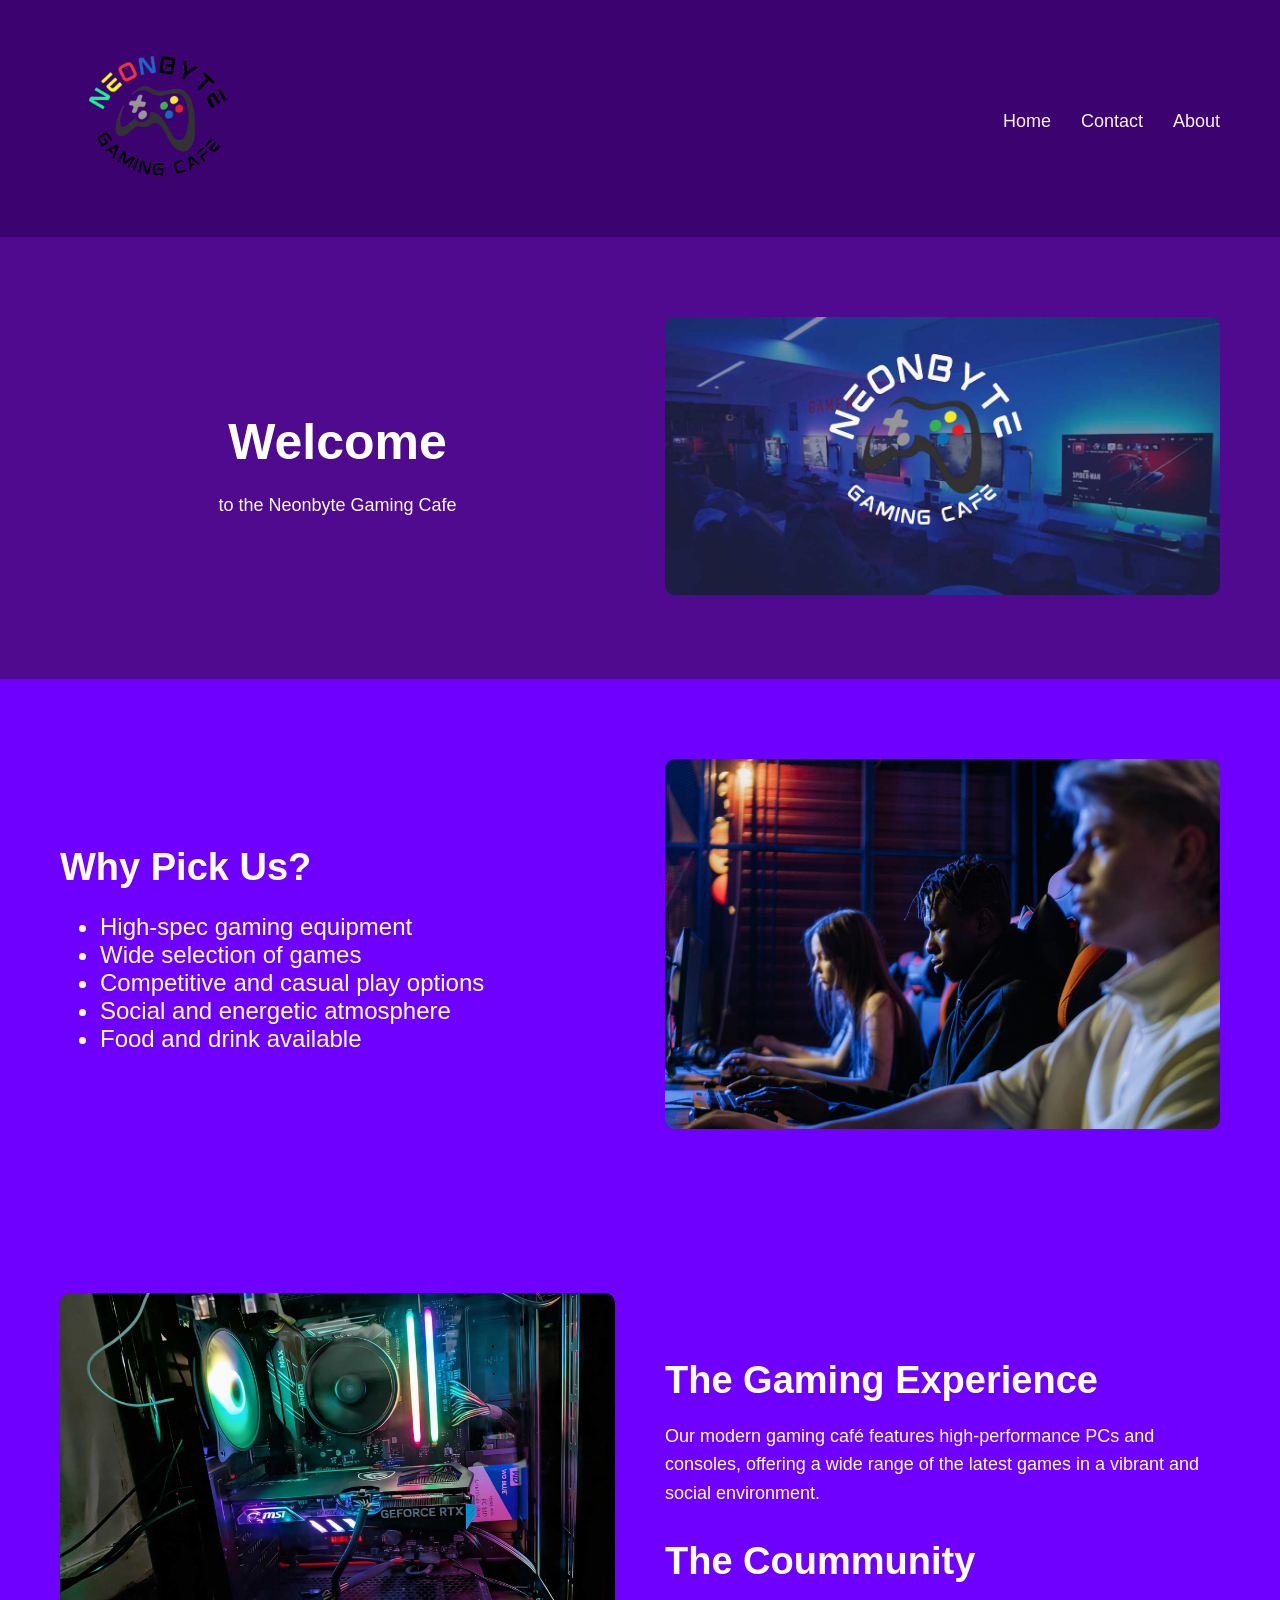
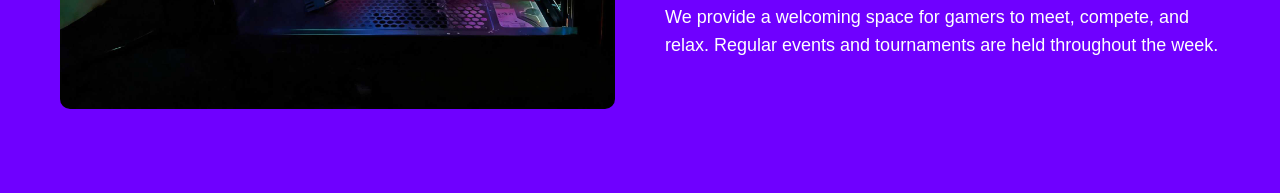
<file: index.html>
<!DOCTYPE html>
<html lang="en">
<head>
  <meta charset="UTF-8" />
  <meta name="viewport" content="width=device-width, initial-scale=1.0"/>
  <title>Neonbyte Gaming Cafe</title>

  <link rel="stylesheet" href="style/style.css">
</head>
<body>

  <!---------------------------------- navigation ---------------------------------->
  <header>
    <nav class="navbar">

      <div class="logo">
        <img src="image/Neonbyte-Gaming-Cafe.png" alt="Neonbyte Gaming Cafe Logo">
      </div>

      <ul class="nav-links">
        <li><a href="index.html">Home</a></li>
        <li><a href="contact.html">Contact</a></li>
        <li><a href="about.html">About</a></li>
      </ul>

    </nav>
  </header>


  <!---------------------------------- banner section ---------------------------------->
  <section class="hero">

    <div class="hero-text">
      <h1>Welcome</h1>

      <p>to the Neonbyte Gaming Cafe</p>

    </div>

    <div class="hero-image">
      <img src="image/gaming-cafe.jpg" alt="Banner Image">
    </div>

  </section>


  <!---------------------------------- first section ---------------------------------->
  <section class="content-section">

    <div class="content-text">
      <h2>Why Pick Us?</h2>

      <ul>
        <li>High-spec gaming equipment</li>
        <li>Wide selection of games</li>
        <li>Competitive and casual play options</li>
        <li>Social and energetic atmosphere</li>
        <li>Food and drink available</li>
      </ul>
    </div>

    <div class="content-image">
      <img src="image/gamingpic-optimised.jpg" alt="three people playing video games together">
    </div>

  </section>


  <!---------------------------------- second section ---------------------------------->
  <section class="content-section reverse">

    <div class="content-text">
      <h2>The Gaming Experience</h2>

      <p>Our modern gaming café features high-performance PCs and consoles, offering a wide range of the latest games in a vibrant and social environment.
      </p>
      <h2>The Coummunity</h2>
      <p>We provide a welcoming space for gamers to meet, compete, and relax. Regular events and tournaments are held throughout the week.</p>
    </div>

    <div class="content-image">
      <img src="image/myPC-compressed.jpg" alt="A picture of a gaming PC">
    </div>

  </section>

</body>
</html>
</file>
<file: style/style.css>
body {
  font-family: Arial, sans-serif; /* Sets the font for the whole website */
  background-color: #6F00FF;
  color: white;
  margin: 0;  /* Removes default browser spacing around page */
}

/*---------------------------- navigation ---------------------------- */

.navbar {
  display: flex;   /* Places items side by side */
  justify-content: space-between;  /* Pushes logo left and nav links right */
  align-items: center;  /* Vertically centres items */
  padding: 20px 60px;
  background-color: #3B0270;
}


/* Logo text styling */
.logo {
  color: white;
  font-size: 28px;
  font-weight: bold;
}

.logo img {
    width: 190px;
}

/* Navigation links container */
.nav-links {
  display: flex;
  list-style: none; /* Removes bullet points */
  gap: 30px;
}

.nav-links a {
  text-decoration: none; /* Removes underline */
  color: #FFF1F1;
  font-size: 18px;
}

.nav-links a:hover {
  color: lightblue; /* Changes colour when mouse hovers */
}


/*---------------------------- hero section ---------------------------- */
.hero {
  display: flex;
  justify-content: space-between;
  align-items: center;   /* gives vertical center */
  padding: 80px 60px;   /* Space inside hero section */
  gap: 50px;
  background-color: #4f0a8f;
}


/* Hero text container */
.hero-text {
  flex: 1; /* Allows text section to grow evenly */
}

/* Main heading inside hero */
.hero-text h1 {
  font-size: 50px;
  margin-bottom: 20px;
  text-align: center;
}

/* Paragraph inside hero */
.hero-text p {
  font-size: 18px;
  margin-bottom: 25px;   /* Space below paragraph */
  line-height: 1.6;   /* Increases spacing between lines */
  text-align: center;
}

/* Hero image container */
.hero-image {
  flex: 1;
}

/* Hero image styling */
.hero-image img {
  width: 100%;
  border-radius: 10px;
}

/*---------------------------- content section ---------------------------- */

.content-section {
  display: flex; /* Side by side layout */
  justify-content: space-between; /* Pushes content apart */
  align-items: center; /* Aligns content vertically */
  gap: 50px;
  padding: 80px 60px;
}

/* Text side of content section */
.content-text {
  flex: 1;
}

/* Content section headings */
.content-text h2 {
  font-size: 38px;
  margin-bottom: 20px;
}

/* Content section paragraph text */
.content-text p {
  font-size: 18px;
  line-height: 1.6 ;   /* Line spacing */
}

/* Image side of content section */
.content-image {
  flex: 1; /* Takes equal space */
}

/* Content section images */
.content-image img {
  width: 100%; /* Fills available width */
  border-radius: 10px;   /* Rounded corners */
}

ul{
  font-size: 24px;
}

/*---------------------------- reverse section ---------------------------- */

.reverse {
  flex-direction: row-reverse; /* Swaps image and text positions */
}

/*---------------------------- mobile responsive design ---------------------------- */

@media (max-width: 768px) {

  /* Navbar changes on smaller screens */
  .navbar {
    flex-direction: column; /* Stacks logo and links vertically */
    gap: 20px; /* Space between stacked items */
  }

  /* Hero and content sections stack vertically */
  .hero, .content-section, .reverse {
    flex-direction: column; /* Makes items appear top to bottom */
  }

  /* Smaller hro heading on mobile */
  .hero-text h1 {
    font-size: 36px; /* changes font size */
  }

}
</file>
